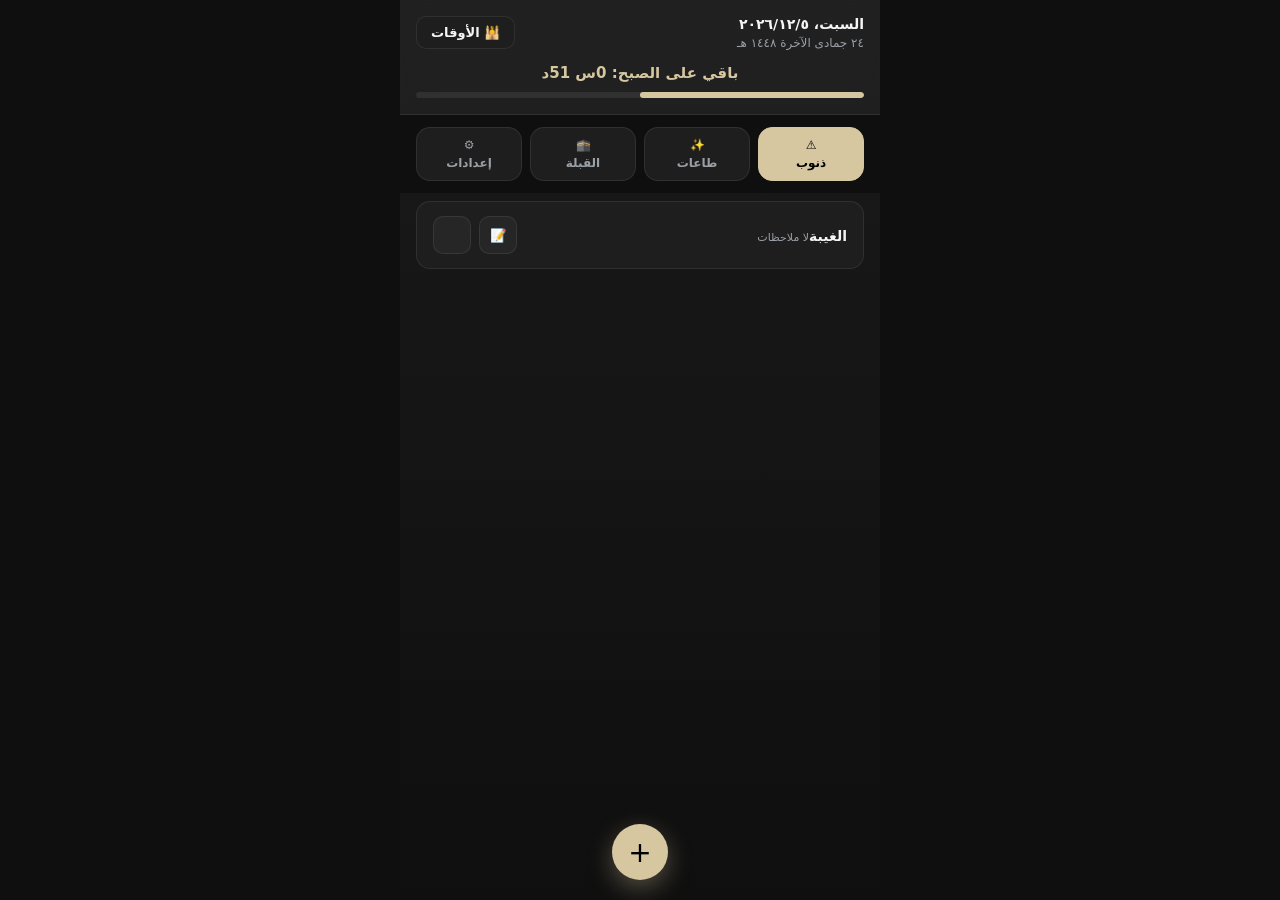
<file: index.html>
<!DOCTYPE html>
<html lang="ar" dir="rtl">
<head>
<meta charset="UTF-8">
<meta name="viewport" content="width=device-width, initial-scale=1.0, maximum-scale=1.0, user-scalable=no">
<title>ميزان المحاسبة</title>
<meta name="description" content="ميزان المحاسبة - متابعة الذنوب والطاعات مع أوقات الصلاة الفلكية الدقيقة والقبلة بدون انترنت">
<meta name="theme-color" content="#5f27cd">
<meta name="color-scheme" content="dark">
<meta name="apple-mobile-web-app-capable" content="yes">
<meta name="apple-mobile-web-app-status-bar-style" content="black-translucent">
<meta name="apple-mobile-web-app-title" content="الميزان">
<link rel="apple-touch-icon" href="./icons/icon-192.png">
<link rel="manifest" href="manifest.json">
<link rel="stylesheet" href="style.css">
</head>
<body>
<div class="app">
  <div id="offlineIndicator" class="offline-badge">📴 وضع بدون انترنت - حساب فلكي دقيق</div>

  <header class="header">
    <div class="header-top">
      <div class="dates">
        <div id="dateText" class="date-greg">--</div>
        <div id="hijriDateDisplay" class="date-hijri">--</div>
      </div>
      <button class="btn-prayer" onclick="togglePrayerMenu()" aria-label="اوقات الصلاة">🕌 الأوقات</button>
    </div>

    <div id="prayerMenu" class="prayer-dropdown">
      <div class="prayer-grid">
        <div class="p-item"><span>الفجر</span><small>قبل الشروق بساعة</small><b id="t-fajr">--:--</b></div>
        <div class="p-item"><span>الظهر</span><small>+10 دقائق</small><b id="t-dhuhr">--:--</b></div>
        <div class="p-item"><span>المغرب</span><small>+10 دقائق</small><b id="t-maghrib">--:--</b></div>
        <div class="p-item" style="border:1px solid rgba(214,199,161,0.3)"><span>الليل</span><small>قبل الشروق 220 دقيقة</small><b id="t-layl">--:--</b></div>
      </div>
      <div class="loc-bar">
        <span id="locStatus">الافتراضي: النجف الأشرف</span>
        <button onclick="doRequestLocation()" class="btn-loc">📍 تحديث موقعي</button>
      </div>
      <div class="notify-bar">
        <button onclick="doRequestNotify()" class="btn-notify">🔔 تفعيل الإشعارات</button>
        <span id="notifyStatus" class="notify-state">غير مفعلة</span>
      </div>
    </div>

    <div class="counter-wrap">
      <div id="nextPrayerCounter" class="counter">جاري الحساب الفلكي...</div>
      <div class="progress-track"><div id="pBar" class="progress-fill"></div></div>
    </div>
  </header>

  <nav class="tabs">
    <button id="tab-sins" class="tab active" onclick="setTab('sins')"><span>⚠️</span> ذنوب</button>
    <button id="tab-obeys" class="tab" onclick="setTab('obeys')"><span>✨</span> طاعات</button>
    <button id="tab-qibla" class="tab" onclick="setTab('qibla')"><span>🕋</span> القبلة</button>
    <button id="tab-cfg" class="tab" onclick="setTab('cfg')"><span>⚙️</span> إعدادات</button>
  </nav>

  <main id="list" class="content"></main>
  <button id="fab" class="fab" onclick="openAdd()" aria-label="اضافة">+</button>

  <div id="overlay" class="overlay" onclick="if(event.target==this)closeModal()">
    <div class="modal">
      <h3 id="mTitle">إضافة عمل</h3>
      <input id="mName" type="text" placeholder="اسم العمل..." autocomplete="off">
      <textarea id="mNote" placeholder="ملاحظات..." rows="3"></textarea>
      <div class="modal-actions">
        <button onclick="saveData()" class="btn-primary">حفظ</button>
        <button id="deleteBtn" onclick="deleteCurrent()" class="btn-danger">حذف</button>
        <button onclick="closeModal()" class="btn-ghost">إلغاء</button>
      </div>
    </div>
  </div>
</div>

<!-- ملف التحكم بالتحديثات -->
<script src="./control.js" defer></script>
<!-- الملف الرئيسي - مرة واحدة فقط -->
<script src="./main.js" defer></script>

<script>
// تسجيل Service Worker المطور للإشعارات الخلفية V21
if('serviceWorker' in navigator){
  window.addEventListener('load', ()=>{
    navigator.serviceWorker.register('./sw.js').then(reg=>{
      console.log('SW V21 registered - background notify ready');
      if(reg.waiting){ reg.waiting.postMessage({type:'SKIP_WAITING'}); }
      reg.addEventListener('updatefound', ()=>{
        const nw = reg.installing;
        if(!nw) return;
        nw.addEventListener('statechange', ()=>{
          if(nw.state==='installed' && navigator.serviceWorker.controller){
            nw.postMessage({type:'SKIP_WAITING'});
          }
        });
      });
    }).catch(err=>console.log('SW fail',err));
    navigator.serviceWorker.addEventListener('controllerchange', ()=>{ window.location.reload(); });
  });
}
</script>
<noscript><div style="text-align:center;padding:20px;color:#d6c7a1">التطبيق يحتاج تفعيل JavaScript ليعمل</div></noscript>
</body>
</html>
</file>
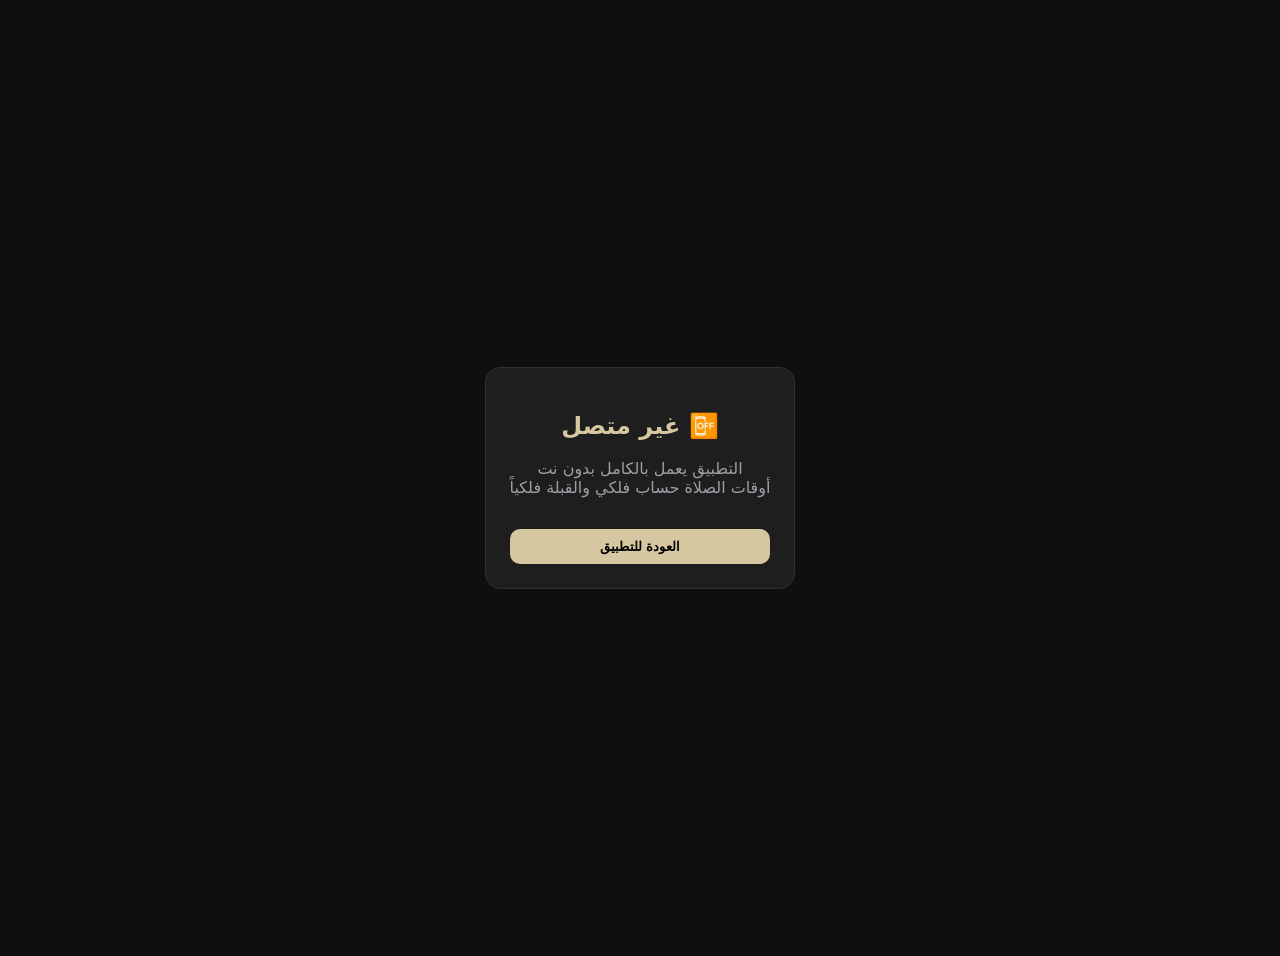
<file: offline.html>
<!DOCTYPE html><html lang="ar" dir="rtl"><head><meta charset="UTF-8"><meta name="viewport" content="width=device-width,initial-scale=1"><title>غير متصل</title><style>body{font-family:system-ui,Tahoma,sans-serif;background:#0f0f0f;color:#fff;display:flex;align-items:center;justify-content:center;height:100vh;text-align:center;padding:20px}.box{background:#1e1e1e;padding:24px;border-radius:16px;border:1px solid rgba(255,255,255,0.08);max-width:360px} h2{color:#d6c7a1}</style></head><body><div class="box"><h2>📴 غير متصل</h2><p style="color:#9aa0a6;margin-top:8px">التطبيق يعمل بالكامل بدون نت<br>أوقات الصلاة حساب فلكي والقبلة فلكياً</p><button onclick="location.href='./index.html'" style="margin-top:16px;background:#d6c7a1;color:#000;border:none;padding:10px 20px;border-radius:10px;font-weight:700;width:100%">العودة للتطبيق</button></div></body></html>
</file>
<file: style.css>
:root{
  --primary:#d6c7a1; --bg:#0f0f0f; --card:#1e1e1e; --card2:#262626;
  --border:rgba(255,255,255,0.08); --danger:#ff6b6b; --success:#2ecc71;
  --text:#f5f5f5; --muted:#9aa0a6; --warning:#ff9800;
  --p:var(--primary); --sin:var(--danger); --ok:var(--success);
}
*{box-sizing:border-box;margin:0;padding:0;font-family:'Cairo', system-ui, -apple-system, Tahoma, sans-serif}
body{background:var(--bg);color:var(--text);direction:rtl;min-height:100vh;-webkit-tap-highlight-color:transparent}
.app{max-width:480px;margin:0 auto;min-height:100vh;background:linear-gradient(180deg,#1a1a1a 0%,#0f0f0f 100%);padding-bottom:90px;position:relative}
.header{padding:16px;background:rgba(255,255,255,0.03);border-bottom:1px solid var(--border);position:sticky;top:0;backdrop-filter:blur(12px);z-index:20}
.header-top{display:flex;justify-content:space-between;align-items:flex-start;gap:12px}
.dates{flex:1}.date-greg{font-size:14px;font-weight:700}.date-hijri{font-size:12px;color:var(--muted);margin-top:4px}
.btn-prayer{background:var(--card);border:1px solid var(--border);color:var(--text);padding:8px 14px;border-radius:10px;font-size:13px;font-weight:600;cursor:pointer}
.prayer-dropdown{display:none;margin-top:14px;background:var(--card);border-radius:16px;padding:14px;border:1px solid var(--border)}
.prayer-grid{display:grid;grid-template-columns:1fr 1fr;gap:8px}
.p-item{display:flex;flex-direction:column;gap:2px;background:rgba(255,255,255,0.04);padding:10px 12px;border-radius:12px}
.p-item span{font-size:12px;color:var(--muted)}.p-item small{font-size:10px;opacity:0.7}.p-item b{font-size:14px;color:var(--primary);direction:ltr;text-align:right}
.loc-bar,.notify-bar{display:flex;justify-content:space-between;align-items:center;margin-top:12px;font-size:11px;color:var(--muted);flex-wrap:wrap;gap:8px;padding-top:12px;border-top:1px solid var(--border)}
.btn-loc{background:transparent;border:1px dashed var(--primary);color:var(--primary);padding:6px 12px;border-radius:8px;font-size:11px;cursor:pointer;font-weight:600}
.btn-notify{background:var(--primary);color:#000;border:none;padding:7px 14px;border-radius:8px;font-weight:700;font-size:11px;cursor:pointer}
.counter-wrap{margin-top:14px;text-align:center}.counter{font-size:15px;font-weight:700;color:var(--primary)}
.progress-track{height:6px;background:rgba(255,255,255,0.08);border-radius:20px;margin-top:10px;overflow:hidden}
.progress-fill{height:100%;width:50%;background:var(--primary);border-radius:20px;transition:width 0.6s ease}
.offline-badge{display:none;background:var(--warning);color:#000;text-align:center;padding:7px 12px;font-size:12px;font-weight:700;position:sticky;top:0;z-index:30}
.tabs{position:sticky;top:115px;z-index:15;display:flex;gap:8px;padding:12px 16px;background:#0f0f0f;width:100%;max-width:480px;margin:0 auto}
.tab{flex:1;display:flex;flex-direction:column;align-items:center;gap:4px;padding:10px 6px;border-radius:14px;border:1px solid var(--border);background:var(--card);color:var(--muted);font-weight:600;font-size:12px;cursor:pointer}
.tab.active{background:var(--primary);color:#000;border-color:var(--primary)}
.content{padding:8px 16px;display:flex;flex-direction:column;gap:10px;min-height:300px}
.item-card{display:flex;justify-content:space-between;align-items:center;background:var(--card);padding:14px 16px;border-radius:14px;border:1px solid var(--border)}
.item-card.done{opacity:0.55}.item-card.col{flex-direction:column;align-items:stretch;gap:12px}
.item-info b{font-size:14px}.item-info span{font-size:11px;color:var(--muted)}
.btns{display:flex;gap:8px}.btn{width:38px;height:38px;border-radius:10px;border:1px solid var(--border);background:rgba(255,255,255,0.04);color:var(--text);cursor:pointer;display:flex;align-items:center;justify-content:center}
.btn-check.active-s{background:var(--danger);color:#fff}.btn-check.active-o{background:var(--success);color:#fff}
.btn-save{background:var(--primary);color:#000;border:none;padding:10px 16px;border-radius:10px;font-weight:700;cursor:pointer}
.btn-cancel{background:rgba(255,255,255,.06);color:var(--muted);border:1px solid var(--border);padding:10px 16px;border-radius:10px;cursor:pointer}
.fab{position:fixed;bottom:20px;left:50%;transform:translateX(-50%);width:56px;height:56px;border-radius:50%;background:var(--primary);color:#000;border:none;font-size:28px;box-shadow:0 8px 24px rgba(214,199,161,0.35);z-index:30}
.overlay{display:none;position:fixed;inset:0;background:rgba(0,0,0,0.7);backdrop-filter:blur(6px);align-items:center;justify-content:center;z-index:100;padding:20px}
.overlay.show{display:flex}.modal{background:var(--card2);width:100%;max-width:380px;border-radius:20px;padding:20px;border:1px solid var(--border)}
.modal input,.modal textarea{width:100%;background:rgba(255,255,255,0.06);border:1px solid var(--border);color:var(--text);padding:12px 14px;border-radius:12px;margin-bottom:12px;font-size:14px;outline:none}
.modal-actions{display:flex;gap:10px}.btn-primary{flex:1;background:var(--primary);color:#000;border:none;padding:11px 16px;border-radius:10px;font-weight:700;cursor:pointer}
.btn-danger{background:rgba(255,107,107,0.15);color:var(--danger);border:1px solid rgba(255,107,107,0.25);padding:11px 16px;border-radius:10px;cursor:pointer}
.btn-ghost{background:rgba(255,255,255,0.06);color:var(--muted);border:1px solid var(--border);padding:11px 16px;border-radius:10px;cursor:pointer}
.row{display:flex;gap:8px;flex-wrap:wrap;align-items:center}.stack{display:flex;flex-direction:column;gap:8px}
.check-row{display:flex;justify-content:space-between;align-items:center;background:rgba(255,255,255,0.05);padding:10px 14px;border-radius:10px;font-size:13px}
.dim{color:var(--muted);font-size:11px}.ver{text-align:center;color:#555;font-size:10px;margin-top:20px}
.qibla-wrap{display:flex;flex-direction:column;align-items:center;gap:16px;width:100%}
.compass-box{position:relative;width:260px;height:260px;border-radius:50%;background:radial-gradient(circle at 35% 35%, #2e2e2e, #121212);border:2px solid rgba(214,199,161,0.35);display:flex;align-items:center;justify-content:center}
.compass-rose{position:absolute;inset:10px;border-radius:50%;transition:transform 0.15s linear}
.compass-rose::before{content:'N';position:absolute;top:8px;left:50%;transform:translateX(-50%);color:var(--danger);font-weight:800;font-size:16px}
.compass-marks span{position:absolute;left:50%;top:50%;width:2px;height:12px;background:rgba(255,255,255,0.18);transform-origin:50% 115px;border-radius:2px}
.qibla-arrow{position:absolute;left:50%;top:50%;width:0;height:0;transition:transform 0.15s linear;z-index:5}
.qibla-arrow::before{content:'';position:absolute;left:-12px;top:-115px;width:24px;height:115px;background:linear-gradient(180deg,var(--primary),#b89b5e);clip-path:polygon(50% 0, 0 100%, 100% 100%)}
.qibla-arrow::after{content:'🕋';position:absolute;left:-14px;top:-138px;font-size:22px}
.compass-center{position:absolute;left:50%;top:50%;transform:translate(-50%,-50%);width:16px;height:16px;border-radius:50%;background:var(--primary);z-index:10;border:2px solid #000}
.qibla-info{width:100%;display:flex;flex-direction:column;gap:8px}.qibla-stat{display:flex;justify-content:space-between;background:rgba(255,255,255,0.05);padding:12px 14px;border-radius:12px;font-size:13px;border:1px solid var(--border)}
.qibla-stat b{color:var(--primary)}.qibla-btn{background:var(--primary);color:#000;border:none;padding:12px 18px;border-radius:12px;font-weight:800;width:100%;cursor:pointer}
.qibla-hint{font-size:12px;color:var(--primary);text-align:center;font-weight:700}.qibla-sub-hint{font-size:11px;color:var(--muted);text-align:center}
</file>
